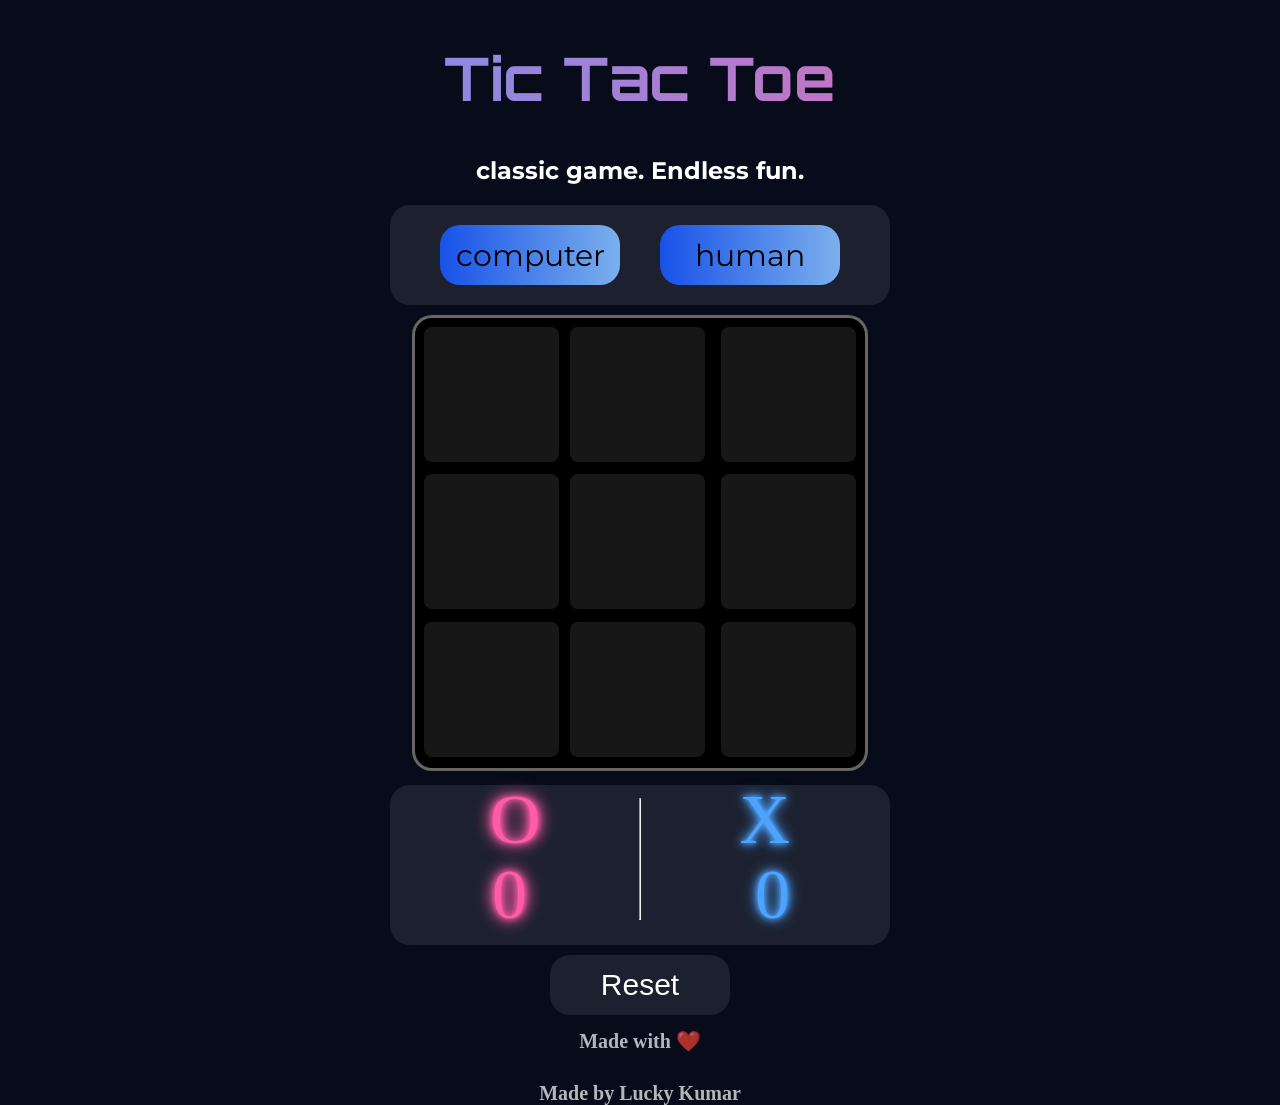
<file: index.html>
<!DOCTYPE html>
<html lang="en">
<head>
    <meta charset="UTF-8">
    <meta name="viewport" content="width=device-width, initial-scale=1.0">
    <meta http-equiv="X-UA-Compatible" content="ie=edge">
    
    <title>Tic Tac Toe Game | Play Multiplayer & Computer Mode</title>
    
    <meta name="description" content="Play an exciting Tic Tac Toe game with multiplayer and computer mode. Enjoy smooth gameplay, score tracking, and a modern UI.">

    <meta name="keywords" content="Tic Tac Toe, Tic Tac Toe Game, Multiplayer Game, Computer AI Game, HTML CSS JavaScript Game">

  
    <meta name="author" content="Lucky Kumar">

    <meta property="og:title" content="Tic Tac Toe Game">
    <meta property="og:description" content="Classic Tic Tac Toe game with multiplayer and AI mode.">
    <meta property="og:type" content="website">

    <link rel="icon" href="favicon.png" type="image/x-icon">

    <link rel="stylesheet" href="style.css">
</head>
<body>
    <header>
      <h1 id = "title">Tic Tac Toe</h1>
      <h2 id = "below">classic game. Endless fun.</h2>
      
      <section id = "typeground">
        <div id = typeforeground>
          <button class = "type" id = "com">computer</button>
          <button class = "type" id = "human">human</button>
        </div>
      </section>
    </header>
    <main>
      <section id = "board">
        <div id="winLine"></div>
        <button class = "button" id = "cell0" data-pos = [0,0]></button>
        <button class = "button" id = "cell1" data-pos = [0,1]></button>
        <button class = "button" id = "cell2" data-pos = [0,2]></button>
        <button class = "button" id = "cell3" data-pos = [1,0]></button>
        <button class = "button" id = "cell4" data-pos = [1,1]></button>
        <button class = "button" id = "cell5" data-pos = [1,2]></button>
        <button class = "button" id = "cell6" data-pos = [2,0]></button>
        <button class = "button" id = "cell7" data-pos = [2,1]></button>
        <button class = "button" id = "cell8" data-pos = [2,2]></button>
        
      </section>
      <div id="scoreBox">
  <div class="score-col">
    <div id="X">X</div>
    <div id="Xscore">0</div>
  </div>
  
  <hr>
  
  <div class="score-col">
    <div id="O">O</div>
    <div id="Oscore">0</div>
  </div>
      </div>
      <button id = "reset">Reset</button>
    </main>
    <footer>
      <h5>Made with ❤️</h5>
      <h6> Made by <a >Lucky Kumar</a></h6>
    </footer>

    <script src="script.js"></script>
</body>
</html>
</file>
<file: style.css>
@import url('https://fonts.googleapis.com/css2?family=Orbitron:wght@400..900&family=Special+Elite&display=swap');
@import url('https://fonts.googleapis.com/css2?family=Montserrat:ital,wght@0,100..900;1,100..900&family=Orbitron:wght@400..900&family=Special+Elite&display=swap');

body{
  margin: 0;
  padding: 0;
  background-color: #070B1A;

}
#title{
  font-size: 60px;
  text-align: center;
  background: linear-gradient(90deg,#4DA3FF,#FF5CA8);
  background-clip: text;
  font-family: Orbitron;
  -webkit-background-clip: text;
  color:transparent;
  -webkit-text-fill-color: transparent;

}
#below{
  color : white;
  font-family: Montserrat, sans-serif;
  text-align: center;
}
#typeground{
  background: rgba(255, 255, 255, 0.09);
  height: 100px;
  width:90%;
  max-width:500px;
  position:absolute;
  border-radius: 20px;
  left:50%;
  transform: translateX(-50%);
}
.type{
  background: linear-gradient(90deg,#1752e8,#7bb0ed);
  border-radius: 20px;
  width : 90%;
  max-width:180px;
  height:60px;
  font-size: clamp(18px,3vw,30px);
  font-family: Montserrat,sans-serif;
  border:none;
}
#com{
  position: absolute;
  top: 20px;
  left:50px;
}

#human{
  position: absolute;
  top: 20px;
  right: 50px;
}

#board{
  background-color: black;
  border-radius: 20px;
  width:90vw;
  height:90vw;
  max-width:450px;
  max-height:450px;
  position: absolute;
  left:50%;
  transform: translate(-50%,110px);
  border:3px solid rgba(255,255,255,0.4);
}
#scoreBox{
  background: rgba(255, 255, 255,.09);
  width:90%;
  max-width:500px;
  height:160px;
  position: absolute;
  left:50%;
  transform: translate(-50%,580px);
  border-radius: 20px;
}
hr{
  color:white;
  width:0.1px;
  height:120px;
  transform: translate(0px,5px);


}
#reset{
  background: rgba(255, 255, 255,.09);
  border-radius: 20px;
  width: 180px;
  height: 60px;
  font-size: clamp(20px,4vw,30px);
  position: absolute;
  left:50%;
  transform: translate(-50%,750px);
  border:0;
  color:white;
}
h5{
  color : rgba(255,255,255,0.7);
  position: absolute;
  left:50%;
  transform: translate(-50%,790px);
  font-size:20px;
}
h6{
  color : rgba(255,255,255,0.7);
  position: absolute;
  left:50%;
  transform: translate(-50%,830px);
  font-size : 20px;
}

.button{
  background: rgba(255,255,255,0.09);
  width:30%;
  height:30%;
  border:0;
  border-radius: 8px;
  font-size: clamp(50px,10vw,100px);
  font-weight: bold;
  font-family: Montserrat,sans-serif;
}
.O{
  color :#FF5CA8;
  text-shadow: 0 0 5px #FF5CA8,
               0 0 10px #FF5CA8,
               0 0 15px #FF5CA8,
               0 0 20px #FF5CA8;
}
.X{
  color:#4DA3FF;
  text-shadow: 0 0 5px #4DA3FF,
               0 0 10px#4DA3FF,
               0 0 15px #4DA3FF;
               0 0 20px #4DA3FF;
}
@keyframes pop{
  0%{
    transform: scale(0);
  }

  100%{
    transform: scale(1);
  }
}
.O,.X,#Xscore,#Oscore{
  animation: pop 0.2s ease;
}
#cell0{
    position: absolute;
    left:2%;
    top:2%;
}
#cell1{
    position: absolute;
    left:34.5%;
    top:2%;
}
#cell2{
    position: absolute;
    right:2%;
    top:2%;
}

#cell3{
    position: absolute;
    left:2%;
    top:34.5%;
}
#cell4{
    position: absolute;
    left:34.5%;
    top:34.5%;
}

#cell5{
    position: absolute;
    right:2%;
    top:34.5%;
}
#cell6{
    position: absolute;
    left:2%;
    top:67.5%;
}

#cell7{
    position: absolute;
    left:34.5%;
    top:67.5%;
}

#cell8{
    position: absolute;
    right:2%;
    top:67.5%;
}
#X{
color : #4DA3FF;
}
#O{
color : #FF5CA8;
}
#O{
  font-size:70px;
  position: absolute;
  top:-5px;
  left: 100px;
  text-shadow: 0 0 5px #FF5CA8,
               0 0 10px #FF5CA8,
               0 0 15px #FF5CA8,
               0 0 20px #FF5CA8;
}
#X{
  font-size:70px;
  position: absolute;
  top: -5px;
  right:100px;
  text-shadow: 0 0 5px #4DA3FF,
               0 0 10px#4DA3FF,
               0 0 15px #4DA3FF;
               0 0 20px #4DA3FF;
}
#Xscore{
  font-size:70px;
  position: absolute;
  top:70px;
  right:100px;
  color :#4DA3FF;
  text-shadow: 0 0 5px #4DA3FF,
               0 0 10px#4DA3FF,
               0 0 15px #4DA3FF;
               0 0 20px #4DA3FF;
}
#Oscore{
  font-size:70px;
  position: absolute;
  top:70px;
  left:102px;
  color :#FF5CA8;
  text-shadow: 0 0 5px #FF5CA8,
               0 0 10px #FF5CA8,
               0 0 15px #FF5CA8,
               0 0 20px #FF5CA8;
}
.back{
  animation: back 1s ease;
}
@keyframes back{
  0%{
    transform: scale(1);
  }

  100%{
    transform: scale(0);
  }
}
@media only screen and (max-width:480px){

  #title{
    font-size: 42px;
    transform: translateY(-27%); 

  }

  #below{
    font-size: 16px;
    transform: translateY(-190%); 
}


  #typeground{
    height: 85px;
    margin-top:-50px;
  }

  .type{
    height: 50px;
    top: 18px;
  }
  #com{
  position: absolute;
  top: 20px;
  left:20px;
}

   #human{
  position: absolute;
  top: 20px;
  right: 20px;
}

  #board{
    transform: translate(-50%,100px);
    width:70vw;
    height:70vw;
    margin-top:-61px;
  }

  #scoreBox{
    transform: translate(-50%,570px);
    height:130px;
    width:90%;
    margin-top:-212px;
  }
  #O{
  font-size:45px;
  position: absolute;
  top:3px;
  left: 50px;
}
  #X{
  font-size:45px;
  position: absolute;
  top: 3px;
  right:50px;
}
  #Xscore{
  font-size:45px;
  position: absolute;
  top:60px;
  right:50px;
  color:#4DA3FF;
}
#Oscore{
  font-size:45px;
  position: absolute;
  top:60px;
  left:52px;
  color:#FF5CA8;
  
}
hr{
  height:110px;
}
  #reset{
    transform: translate(-50%,740px);
    margin-top:-240px;
}


  #typeground{
    display: flex;
    align-items: center;
  }

  #com,
  #human{
    position: absolute;
    width: 60%;
    max-width: 140px;
    height: 50px;
    font-size: 18px;
  }

  h5{
    transform: translate(-50%,580px);
    font-size:12px;
  }

  h6{
    transform: translate(-50%,590px);
    font-size:12px;
  }
}
</file>
